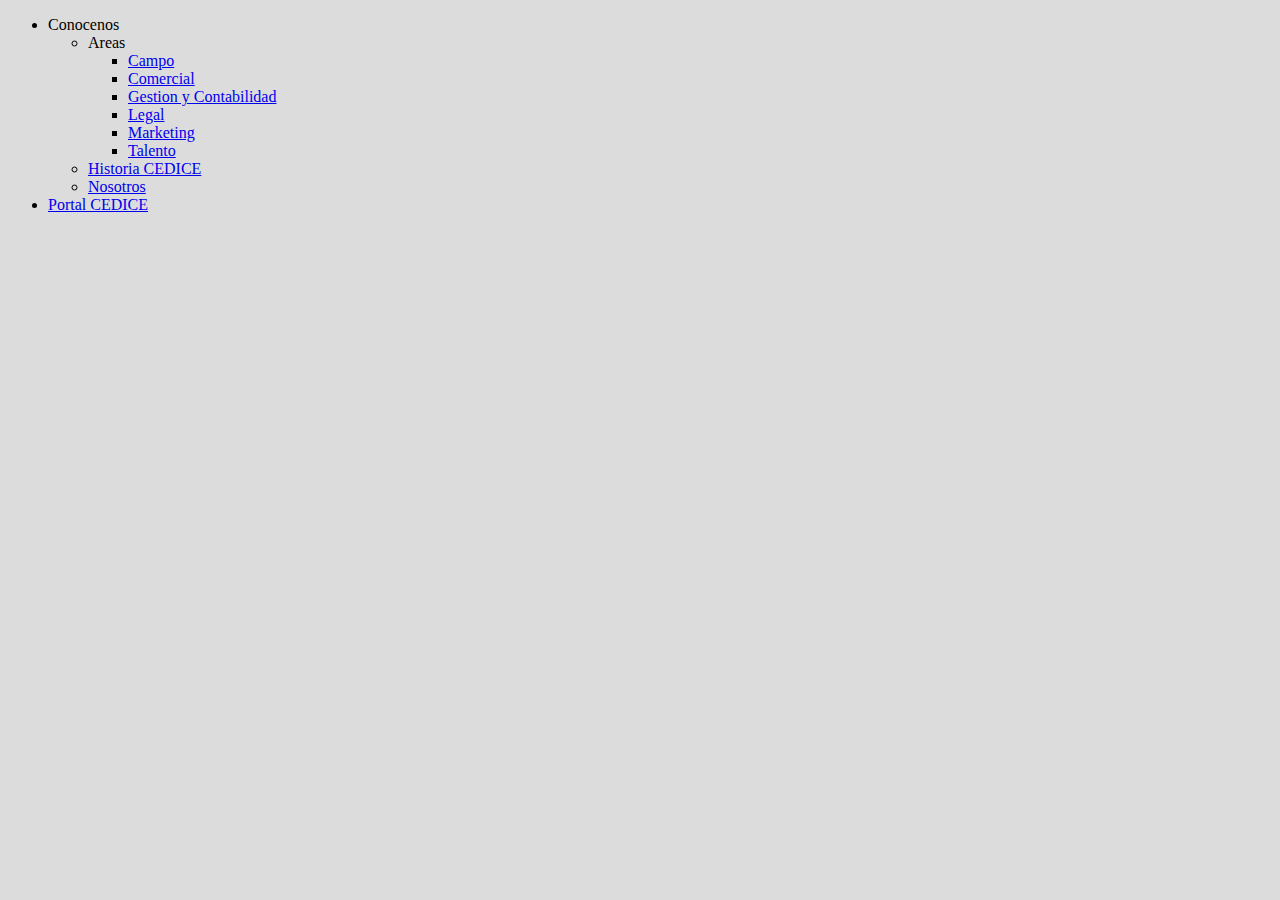
<file: index.html>
<!DOCTYPE html>
<html lang="en">
    <head>
        <meta charset="UTF-8">
        <meta http-equiv="X-UA-Compatible" content="IE=edge">
        <meta name="viewport" content="widt=device=width, inicial-scales=1.0">
        <title>CEDICE</title>
        <link rel="icon" href="/CEDICE/Recursos/ulima.png" type="image/x-icon" />
        <link rel="stylesheet" href="/index.css">
    </head>

    <body>
        <script></script>
        <div id="container">
            <div id="barra-superior">
                <ul id="barSup">
                    <li><a>Conocenos</a></li>
                    <ul>
                        <li><a>Areas</a></li>
                        <ul>
                            <li><a href="/conocenos/areasCEDICE/Campo/campo.html">Campo</a></li>
                            <li><a href="/conocenos/areasCEDICE/Comercial/comercial.html">Comercial</a></li>
                            <li><a href="/conocenos/areasCEDICE/Gestion_y_Contabilidad/gyc.html">Gestion y Contabilidad</a></li>
                            <li><a href="/conocenos/areasCEDICE/Legal/legal.html">Legal</a></li>
                            <li><a href="/conocenos/areasCEDICE/Marketing/marketing.html">Marketing</a></li>
                            <li><a href="/conocenos/areasCEDICE/Talento/talento.html">Talento</a></li>
                        </ul>
                        <li><a href="/conocenos/historiaCEDICE/historiaCEDICE.html">Historia CEDICE</a></li>
                        <li><a href="/conocenos/nosotros/nosotros.html">Nosotros</a></li>
                    </ul>
                    <li><a href="/CEDICE/portalCEDICE/portalCEDICE.html">Portal CEDICE</a></li>
                </ul>
            </div>
        </div>
    </body>
</html>
</file>
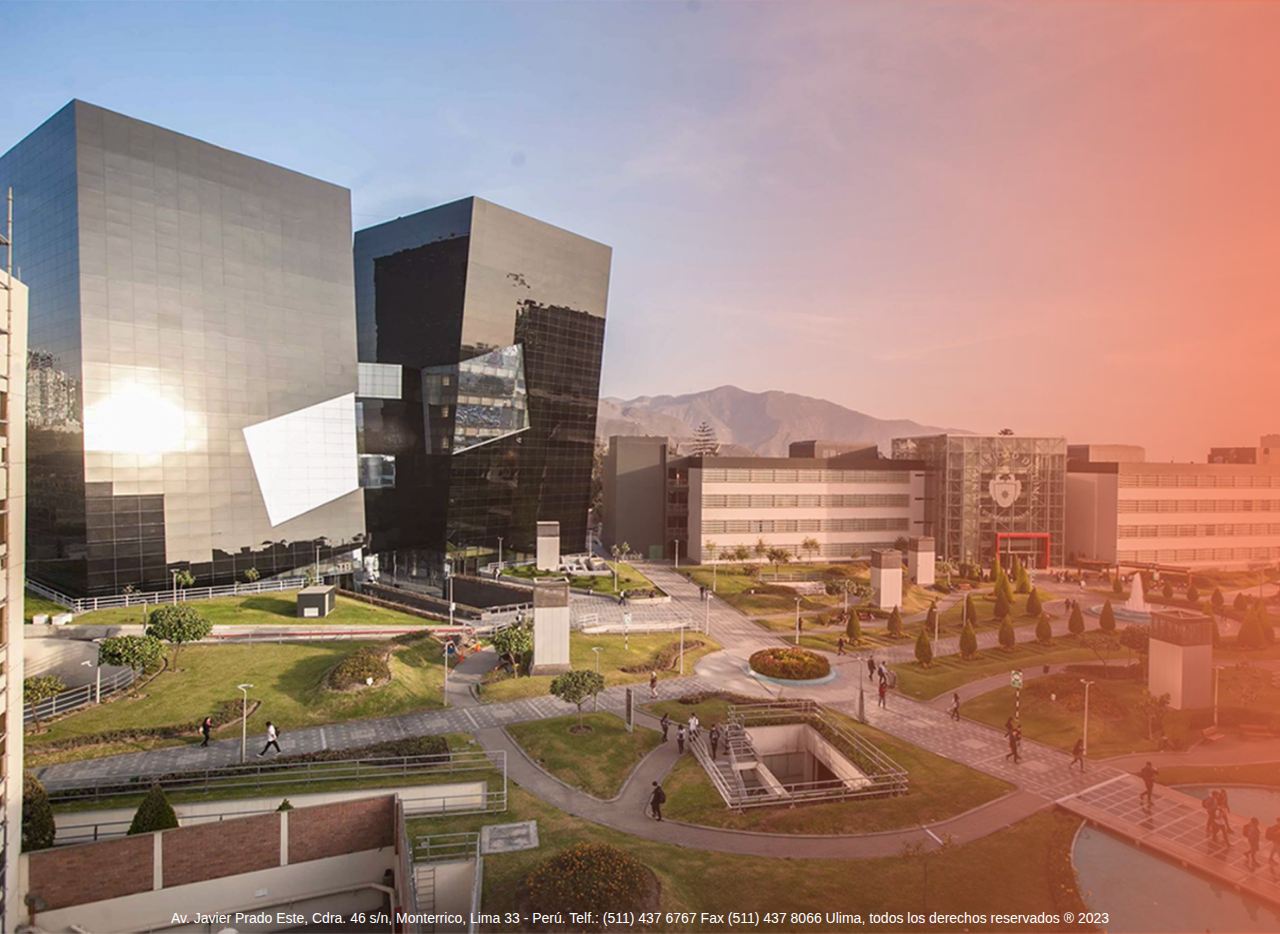
<file: portalCEDICE/inicio.html>
<!DOCTYPE html>
<html lang="en">

<head>
  <meta charset="UTF-8">
  <meta http-equiv="X-UA-Compatible" content="IE=edge">
  <meta name="viewport" content="widt=device=width, inicial-scales=1.0">
  <title>CEDICE | Intranet</title>
  <link rel="icon" href="/Recursos/ulima.png" type="image/x-icon" />
  <link rel="stylesheet" href="inicio.css">
</head>

<body>
  <script href="inicio.js"></script>

  <div id="contenedor">
    
    <div id="login">
      <img class="CEDICE" src="/Recursos/logo.png" >

      <div id="userPasw">
        <input type="text" name="usuario" placeholder="usuario" required>
        <input type="password" placeholder="contraseña" name="password" required>
      </div>

      <div id="RPSW">
        <form>
          <button class="Ingresar" type="submit" title="Ingresar" name="Ingresar">INGRESAR</button>
          <button class="PSWD" type="submit" title="RecoverPSW" name="RecoverPSW">Olvide mi contraseña</button>
        </form>
      </div>

    </div>

    <div id="footer">Av. Javier Prado Este, Cdra. 46 s/n, Monterrico, Lima 33 - Perú. Telf.: 
      (511) 437 6767 Fax (511) 437 8066 Ulima, todos los derechos reservados ® 2023</div>

  </div>
</body>
</html>
</file>
<file: index.css>
body{
    background-color: gainsboro;
    background-repeat: no-repeat;
    background-size: cover;
}
</file>
<file: portalCEDICE/inicio.css>
body {
    background-image: url(/Recursos/BG1.png);
    background-repeat: no-repeat;
    background-size: cover;
    color: #FFFFFF;
}

img.CEDICE{
  padding-top: 40px;
  width: 220px;
  height: auto;
}

#login {
    background-color: #FFFFFF;
    width: 370px;
    height: 350px;
    border-radius: 24px;
    position: relative;
    text-align: center;
    margin-left: 1380px;
    margin-top: 290px;
    border-color: black;
    border-width: 10px;
}
#userPasw{
  position: relative;
  text-align: center;
}

#userPasw input{
  font-family: 'Segoe UI', Tahoma, Geneva, Verdana, sans-serif;
  width: 270px;
  height: 35px;
  border-radius: 10px;
  opacity: 40%;
  border-color: #000000;
  position: relative;
  margin-top: 20px;
  padding-left: 10px;
}
button.Ingresar{
  padding-top: 30px;
  padding-left: 250px;
  font-family: 'Segoe UI';
  width: auto;
  height: auto;
  border: none;
  background: none;
  color: #FF5117;
  font-weight: bold;
}

button.PSWD{
  padding-top: 5px;
  padding-left: 185px;
  font-family: 'Segoe UI';
  width: auto;
  height: auto;
  border: none;
  background: none;
  color: #FF5117;
  font-weight: bold;
}

#footer{
  font-family: 'Segoe UI', Tahoma, Geneva, Verdana, sans-serif;
  font-size: 14px;
  position: relative;
  padding-top: 270px;
  text-align: center;
}
</file>
